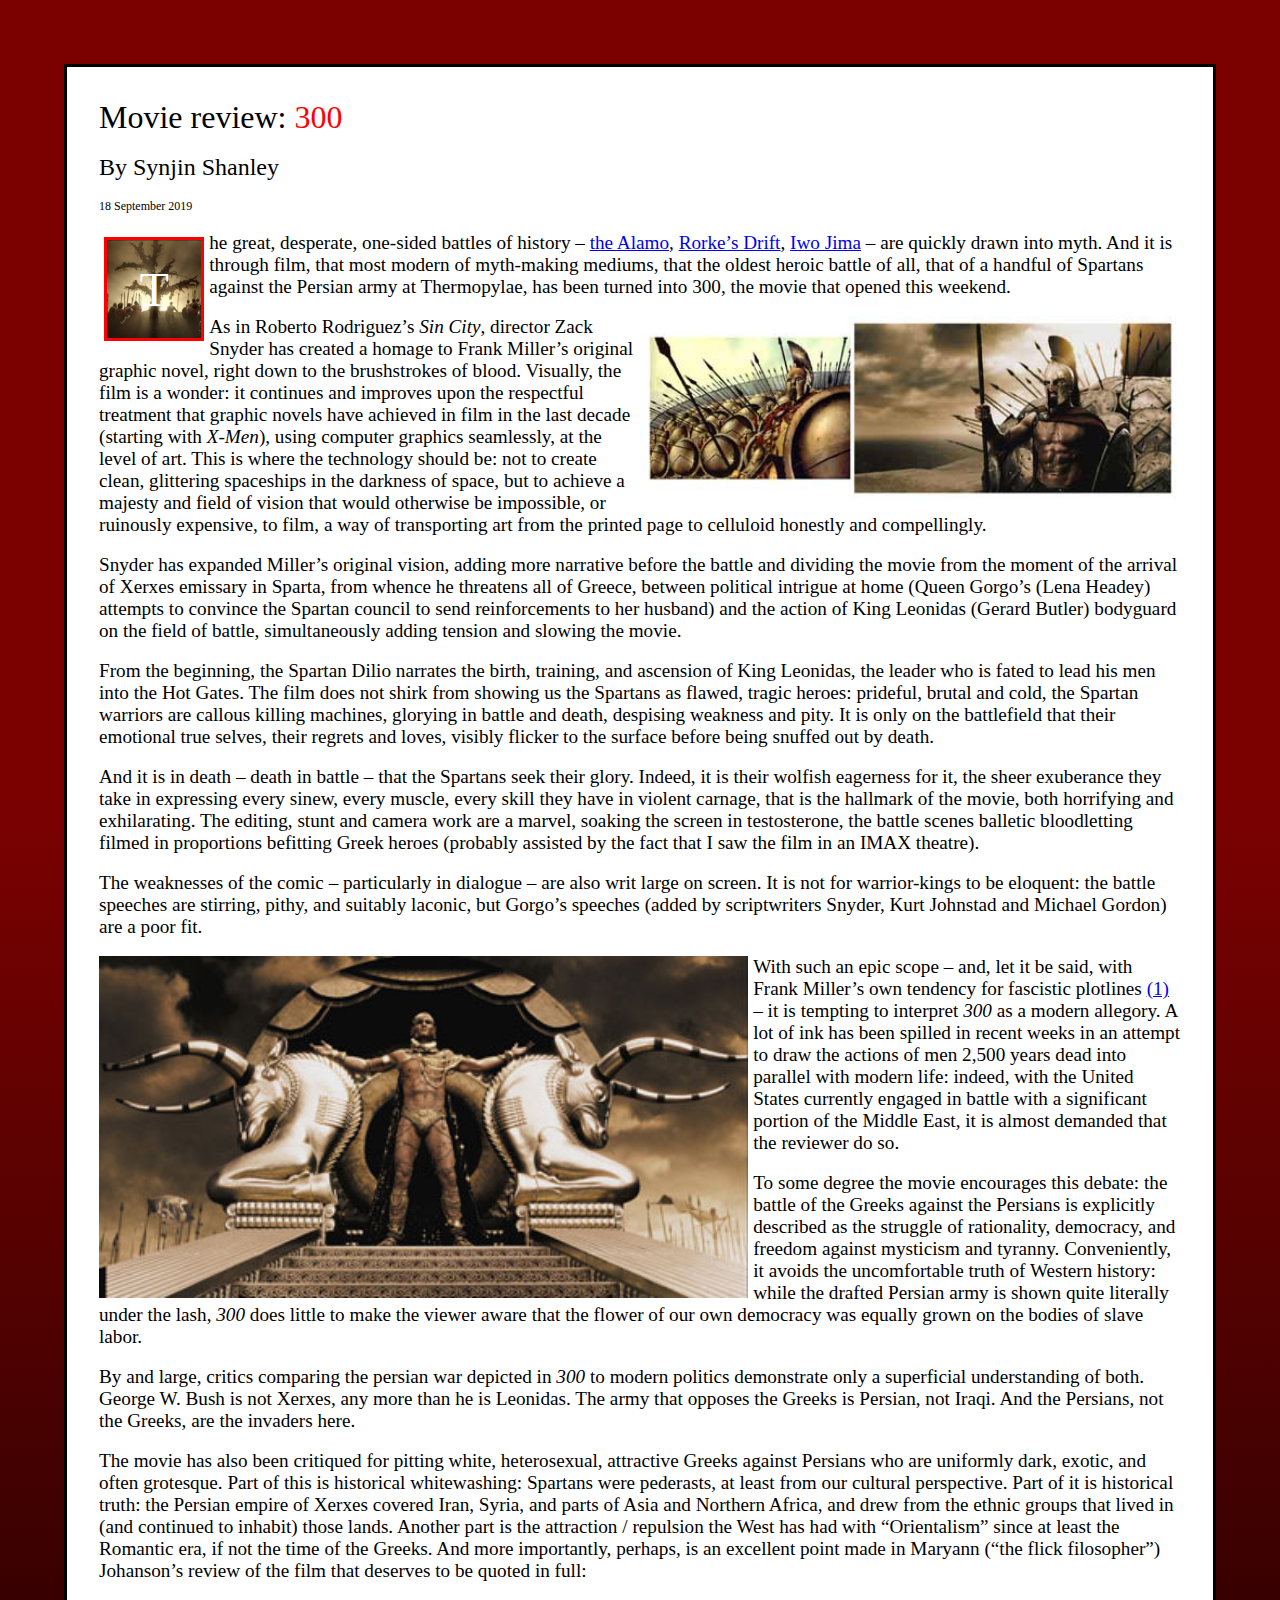
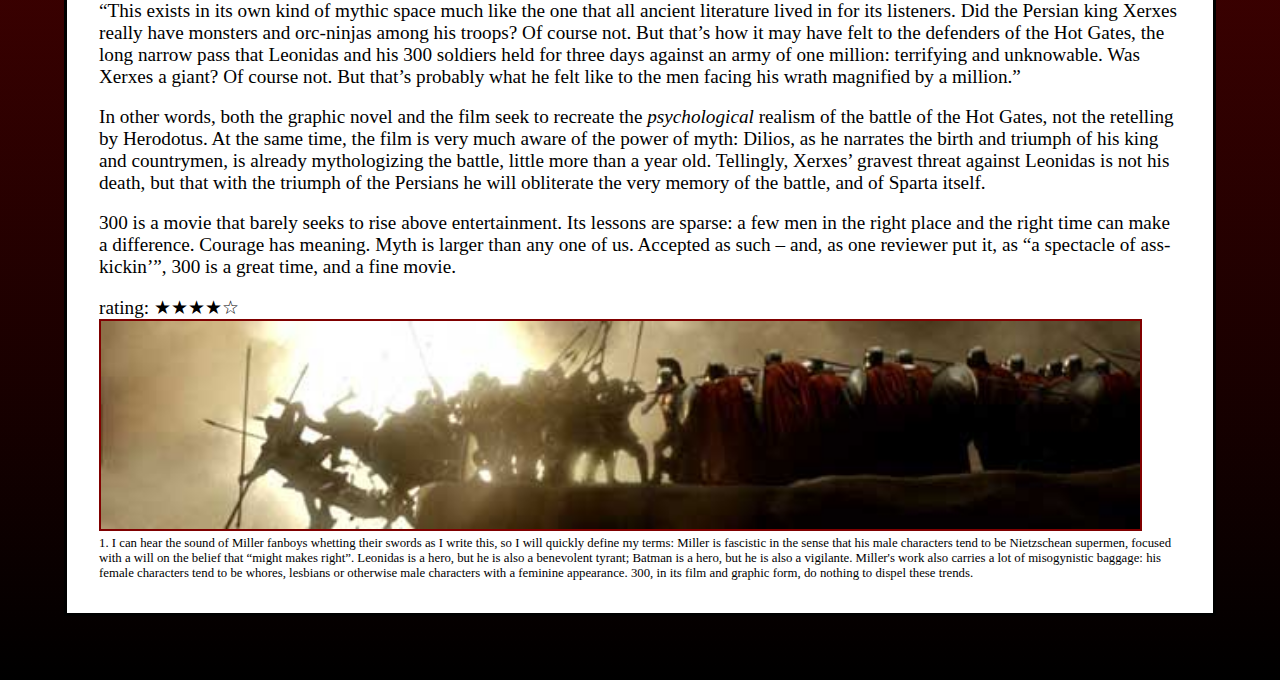
<file: Project1/index.html>
<!DOCTYPE html>
<html>
	<head>
		<meta charset="UTF-8">
		<meta name="viewport" content="width=device-width, initial-scale=1.0, shrink-to-fit=no">
		<title>300 movie revivew</title>
		<link rel="stylesheet" href="./css/style.css" type="text/css">
	</head>
		<body>
			<div id="main">
				<h1 class="header">Movie review: <span>300</span></h1>
				<br>
				<h2 class="header">By Synjin Shanley</h2>
				<br>
				<h3 class="header">18 September 2019</h3>
				<br>
				
				<div class="top-image-div">
					<p id="fig">T</p>
				
				</div>
				
				<p>he great, desperate, one-sided battles of history – <a href="https://en.wikipedia.org/wiki/Battle_of_the_Alamo" target="_blank">the Alamo</a>, 
				<a href="https://en.wikipedia.org/wiki/Battle_of_Rorke%27s_Drift" target="_blank">Rorke’s Drift</a>, <a href="https://en.wikipedia.org/wiki/Battle_of_Iwo_Jima" target="_blank">Iwo Jima</a>
				– are quickly drawn into myth. And it is through film, 
				that most modern of myth-making mediums, that the oldest heroic battle of all, that of a handful of Spartans against the Persian army at Thermopylae, 
				has been turned into 300, the movie that opened this weekend.</p>
				
				<br>
				
				<img class="compair" src="./images/comparison.jpg">
				
				<p>As in Roberto Rodriguez’s <em>Sin City</em>, director Zack Snyder has created a homage to Frank Miller’s original graphic novel, 
				right down to the brushstrokes of blood. Visually, the film is a wonder: it continues and improves upon the respectful treatment that graphic 
				novels have achieved in film in the last decade (starting with <em>X-Men</em>), using computer graphics seamlessly, at the level of art. This is where the 
				technology should be: not to create clean, glittering spaceships in the darkness of space, but to achieve a majesty and field of vision that would 
				otherwise be impossible, or ruinously expensive, to film, a way of transporting art from the printed page to celluloid honestly and compellingly.</p>
				<br>
				<p>Snyder has expanded Miller’s original vision, adding more narrative before the battle and dividing the movie from the moment of the arrival 
				of Xerxes emissary in Sparta, from whence he threatens all of Greece, between political intrigue at home (Queen Gorgo’s (Lena Headey) attempts 
				to convince the Spartan council to send reinforcements to her husband) and the action of King Leonidas (Gerard Butler) bodyguard on the field 
				of battle, simultaneously adding tension and slowing the movie.</p>
				<br>
				<p>From the beginning, the Spartan Dilio narrates the birth, training, and ascension of King Leonidas, the leader who is fated to lead his 
				men into the Hot Gates. The film does not shirk from showing us the Spartans as flawed, tragic heroes: prideful, brutal and cold, the Spartan 
				warriors are callous killing machines, glorying in battle and death, despising weakness and pity. It is only on the battlefield that their 
				emotional true selves, their regrets and loves, visibly flicker to the surface before being snuffed out by death.</p>
				<br>
				<p>And it is in death – death in battle – that the Spartans seek their glory. Indeed, it is their wolfish eagerness for it, the sheer exuberance 
				they take in expressing every sinew, every muscle, every skill they have in violent carnage, that is the hallmark of the movie, both horrifying 
				and exhilarating. The editing, stunt and camera work are a marvel, soaking the screen in testosterone, the battle scenes balletic bloodletting 
				filmed in proportions befitting Greek heroes (probably assisted by the fact that I saw the film in an IMAX theatre).</p>
				<br>
				<p>The weaknesses of the comic – particularly in dialogue – are also writ large on screen. It is not for warrior-kings to be eloquent: 
				the battle speeches are stirring, pithy, and suitably laconic, but Gorgo’s speeches (added by scriptwriters Snyder, Kurt Johnstad and Michael 
				Gordon) are a poor fit.</p>
				<br>
				<img class="x" src="./images/xerxes.jpg"/>
				
				<p>With such an epic scope – and, let it be said, with Frank Miller’s own tendency for fascistic plotlines <a href="#info">(1)</a> – it is tempting to interpret 
				<em>300</em> as a modern allegory. A lot of ink has been spilled in recent weeks in an attempt to draw the actions of men 2,500 years dead into parallel 
				with modern life: indeed, with the United States currently engaged in battle with a significant portion of the Middle East, it is almost 
				demanded that the reviewer do so.</p>
				<br>
				<p>To some degree the movie encourages this debate: the battle of the Greeks against the Persians is explicitly described as the struggle 
				of rationality, democracy, and freedom against mysticism and tyranny. Conveniently, it avoids the uncomfortable truth of Western history: 
				while the drafted Persian army is shown quite literally under the lash, <em>300</em> does little to make the viewer aware that the flower of our own 
				democracy was equally grown on the bodies of slave labor.</p>
				<br>
				<p>By and large, critics comparing the persian war depicted  in <em>300</em>  to modern politics demonstrate only a superficial understanding of both. 
				George W. Bush is not Xerxes, any more than he is Leonidas. The army that opposes the Greeks is Persian, not Iraqi. And the Persians, 
				not the Greeks, are the invaders here.</p>
				<br>
				<p>The movie has also been critiqued for pitting white, heterosexual, attractive Greeks against Persians who are uniformly dark, exotic, 
				and often grotesque. Part of this is historical whitewashing: Spartans were pederasts, at least from our cultural perspective. Part of it is 
				historical truth: the Persian empire of Xerxes covered Iran, Syria, and parts of Asia and Northern Africa, and drew from the ethnic groups 
				that lived in (and continued to inhabit) those lands. Another part is the attraction / repulsion the West has had with “Orientalism” since 
				at least the Romantic era, if not the time of the Greeks. And more importantly, perhaps, is an excellent point made in Maryann (“the flick 
				filosopher”) Johanson’s review of the film that deserves to be quoted in full:</p>
				<br>
				<p>“This exists in its own kind of mythic space much like the one that all ancient literature lived in for its listeners. Did the 
				Persian king Xerxes really have monsters and orc-ninjas among his troops? Of course not. But that’s how it may have felt to the defenders 
				of the Hot Gates, the long narrow pass that Leonidas and his 300 soldiers held for three days against an army of one million: terrifying 
				and unknowable. Was Xerxes a giant? Of course not. But that’s probably what he felt like to the men facing his wrath magnified by a million.”</p>
				<br>
				<p>In other words, both the graphic novel and the film seek to recreate the <em>psychological</em> realism of the battle of the Hot Gates, 
				not the retelling by Herodotus. At the same time, the film is very much aware of the power of myth: Dilios, as he narrates the birth 
				and triumph of his king and countrymen, is already mythologizing the battle, little more than a year old. Tellingly, Xerxes’ gravest 
				threat against Leonidas is not his death, but that with the triumph of the Persians he will obliterate the very memory of the battle, 
				and of Sparta itself.</p>
				<br>
				<p>300 is a movie that barely seeks to rise above entertainment. Its lessons are sparse: a few men in the right place and the right 
				time can make a difference. Courage has meaning. Myth is larger than any one of us. Accepted as such – and, as one reviewer put it, 
				as “a spectacle of ass-kickin’”, 300 is a great time, and a fine movie.</p>
				<br>
				<p>rating: ★★★★☆
				
				<img class="long" src="./images/cliff.jpg"/>
				
				<p id="info">1. I can hear the sound of Miller fanboys whetting their swords as I write this, so I will quickly define my terms: Miller is 
				fascistic in the sense that his male characters tend to be Nietzschean supermen, focused with a will on the belief that “might makes right”. 
				Leonidas is a hero, but he is also a benevolent tyrant; Batman is a hero, but he is also a vigilante. Miller's work also carries a lot of 
				misogynistic baggage: his female characters tend to be whores, lesbians or otherwise male characters with a feminine appearance. 300, in its 
				film and graphic form, do nothing to dispel these trends.</p>
			</div>
		</body>
</html>
</file>
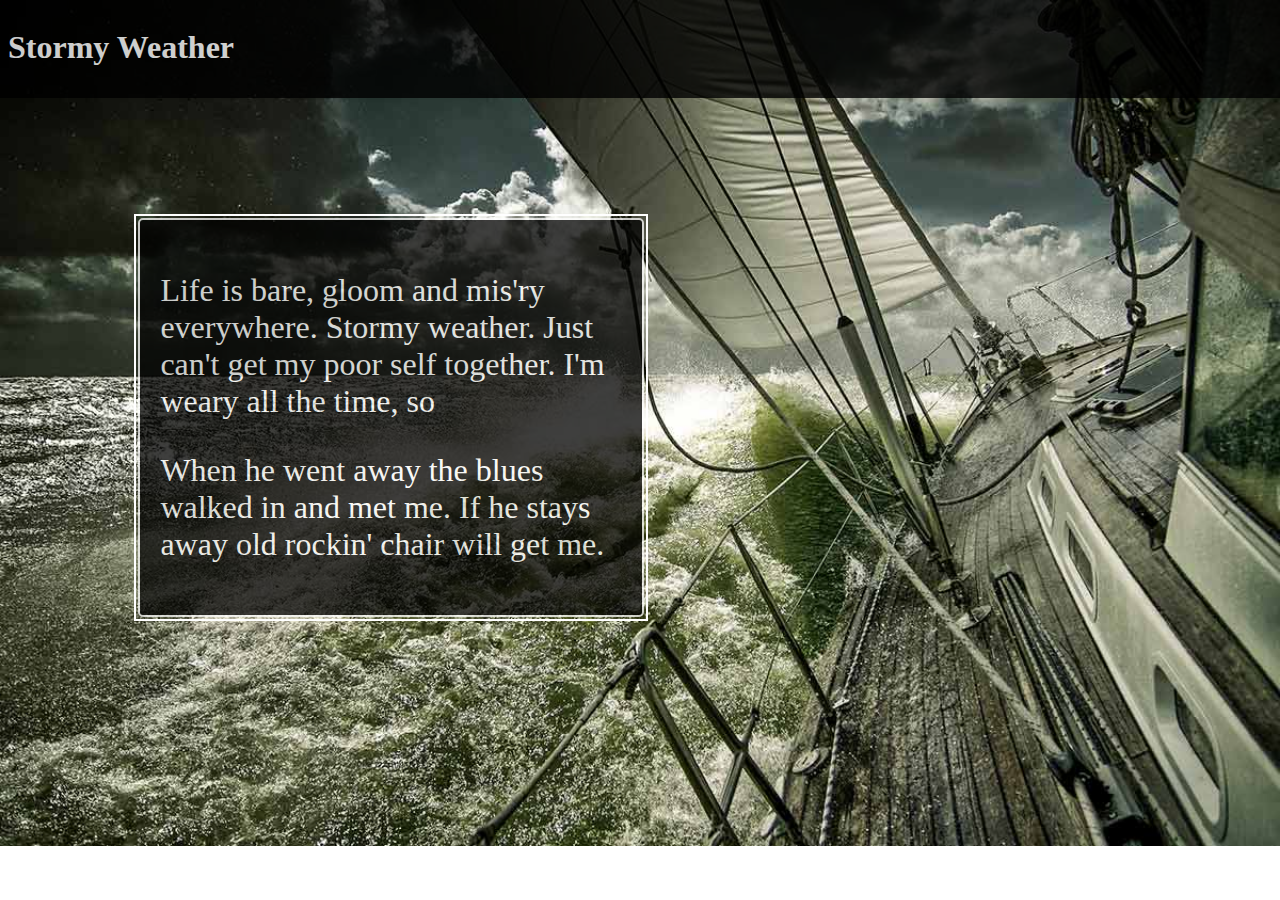
<file: Project1/storm.html>
<!DOCTYPE html>
<html>
	<head>
		<meta charset="UTF-8">
		<meta name="viewport" content="width=device-width, initial-scale=1.0, shrink-to-fit=no">
		<style>
		body {
		background-image: url(./images/stormy-weather-background.jpg);
		background-size: cover;
		background-repeat: no-repeat;
		overflow-x: hidden;
		
		}
		
		#top {
		background-color: black;
		position: relative;
		margin: -10px;
		padding: 10px;
		opacity: 0.8;
		}
		
		h1 {
		color: white;
		
		}
		
		#outside {
		border: 2px solid white;
		padding: 2px;
		margin: 10%;
		width: 40%
		}
		
		#inside {
		border: 2px solid white;
		border-radius: 5px;
		background-color: black;
		opacity: 0.75;
		padding: 20px;
		
		}
		
		p {
		color: white;
		font-size: 200%;
		text-align: left;
		}
		
		@media only screen and (max-width: 768px){
		#outside {
			border: 2px solid white;
			padding: 2px;
			margin: %;
			width: 75%
		}
		}
		</style>
	
	</head>
		<body>
			<div id="top">
			<h1>Stormy Weather</h1>
			</div>
			<div id="outside">
				<div id="inside">
				<p>Life is bare, gloom and
				mis'ry everywhere. Stormy
				weather. Just can't get my
				poor self together. I'm
				weary all the time, so</p>
				<p>When he went away the
				blues walked in and met
				me. If he stays away old
				rockin' chair will get me.</p>
				</div>
			</div>
		</body>
</html>
</file>
<file: Project1/css/style.css>
html, body, div, span, applet, object, iframe, h1, h2, h3, h4, h5, h6, p, blockquote, pre, a, abbr, acronym, address, big, cite, code, del, dfn, em, img, ins, kbd, q, s, samp, small, strike, strong, sub, sup, tt, var, b, u, i, center, dl, dt, dd, ol, ul, li, fieldset, form, label, legend, table, caption, tbody, tfoot, thead, tr, th, td, article, aside, canvas, details, embed,  figure, figcaption, footer, header, hgroup,  menu, nav, output, ruby, section, summary, time, mark, audio, video {  
   margin: 0;  
   padding: 0;  
   border: 0;  
   font-size: 100%;  
   font: inherit;  
   vertical-align: baseline; 
}

body {
	height: 100%;
	background: rgb(123,0,0);
	background: linear-gradient(180deg, rgba(123,0,0,0.9948354341736695) 35%, rgba(0,0,0,1) 100%);
	background-size: cover;
	background-repeat: no-repeat;
	margin-bottom: 5%;
}

img {
	width: 60px;
}

h1 {
	font-size: 200%;
}
h2 {
	font-size: 150%;
}
h3 {
	font-size: 75%
}

p {
	font-size: 120%
}

#info {
	font-size: 80%;
}

#main {
	height: cover;
	border: 3px solid black;
	background-color: #fff;
	margin: 5%;
	padding: 2rem;
	font-family: georgia;
}

em {
	font-style: italic;
}

span {
	color: red;
}

#fig {
	position: relative;
	color: white;
	font-size: 200%;
}

.top-image-div {
	background-image: url(../images/tree-of-death.jpg);
	background-size: cover;
	background-repeat: no-repeat;
	margin: 5px;
	border: 3px solid red;
	float: left;
	margin-bottom: 1px;
	padding-left: 3%;
	padding-right: 3%;
	padding-top: 2%;
	padding-bottom: 2%;
}

.compair-div {
		width: 100%;
		margin-bottom: 80px;
	}
	
.long {
	width: 96%;
	border: 2px solid maroon;
}
 
@media only screen and (max-width: 430px) {
	.compair {
		width: 100%;
	}
	
	.x {
		width: 100%;
	}
}



@media only screen and (min-width: 431px) and (max-width: 767px) {
	.compair {
		width: 80%;
		margin: 10%;
		margin-top: -20px;
		margin-bottom: -5px;
	}
	
	.x {
		width: 100%;
	}
}

@media only screen and (min-width: 768px) {
	.compair {
		float: right;
		width: 50%;
	}
	
	.x {
		width: 60%;
		float: left;
		margin-right: 5px;
	}
	
	#fig {
		position: relative;
		color: white;
		font-size: 300%;
	}
}
</file>
